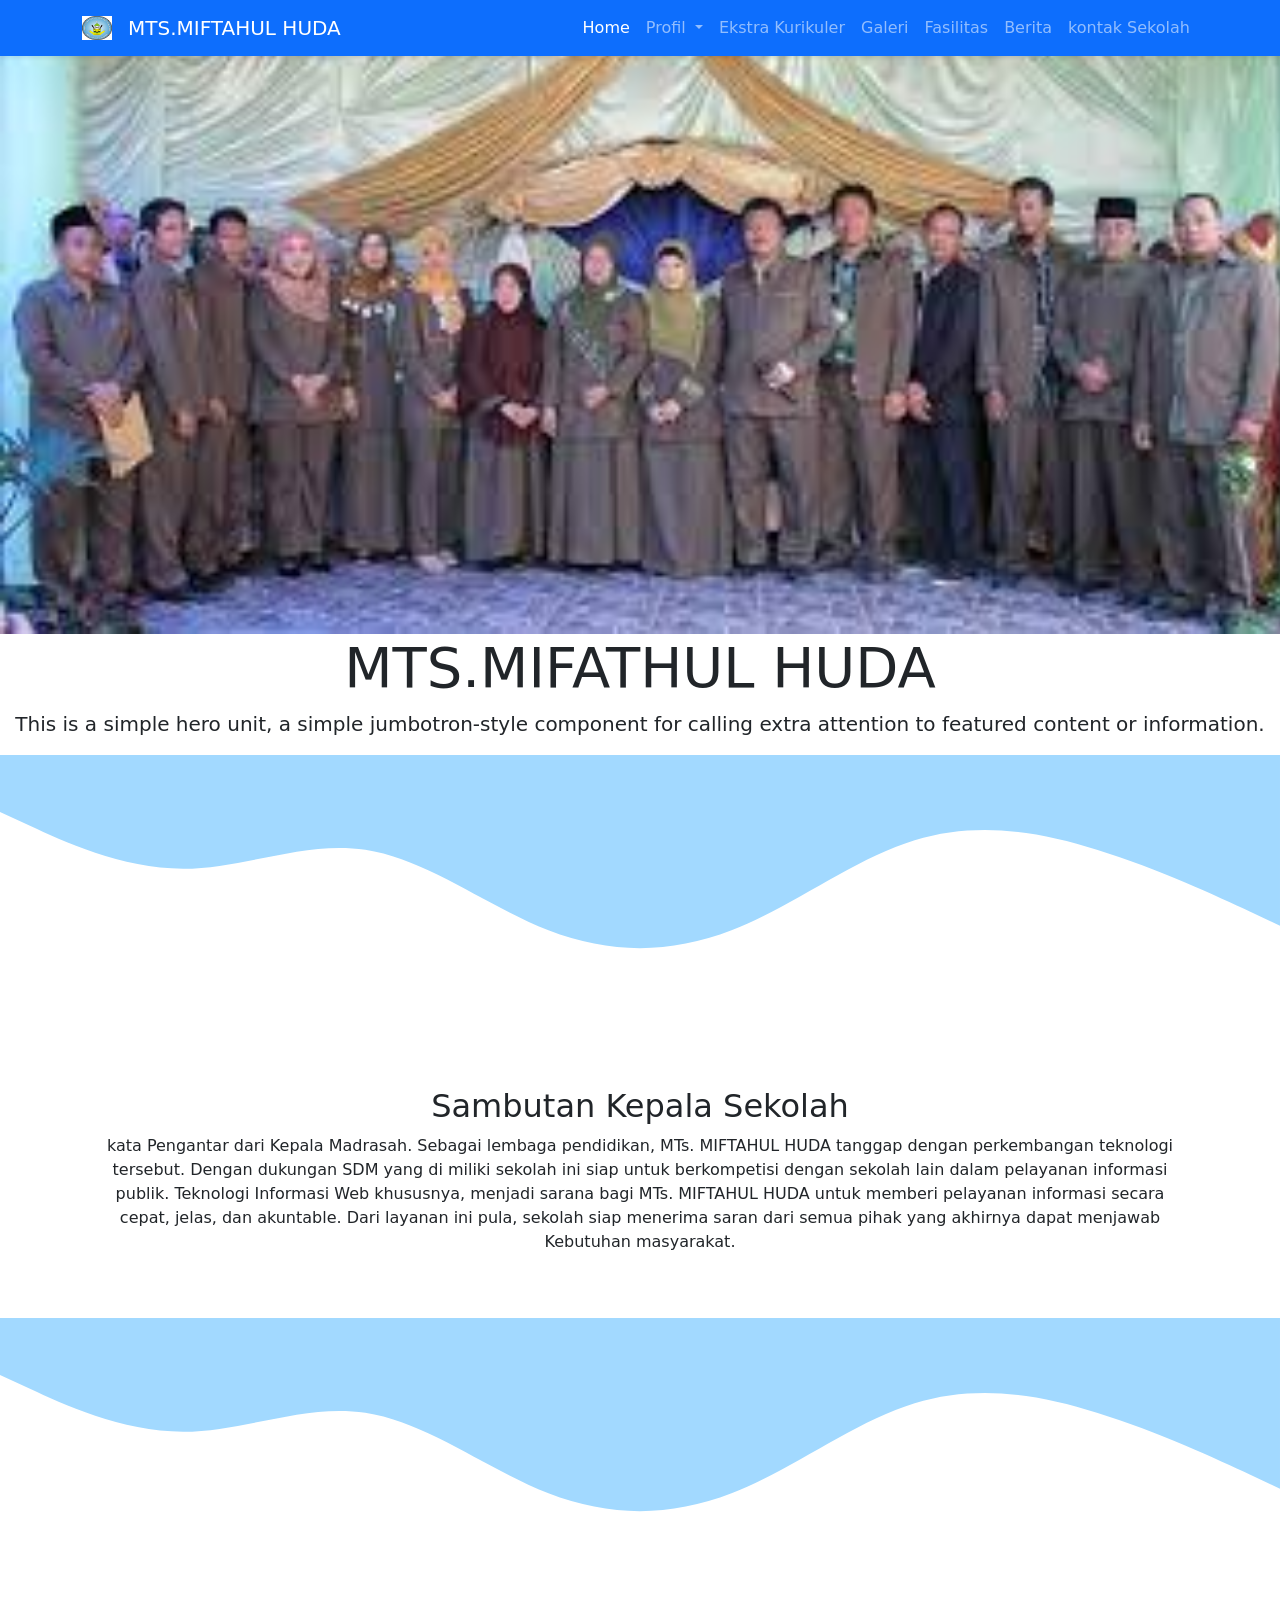
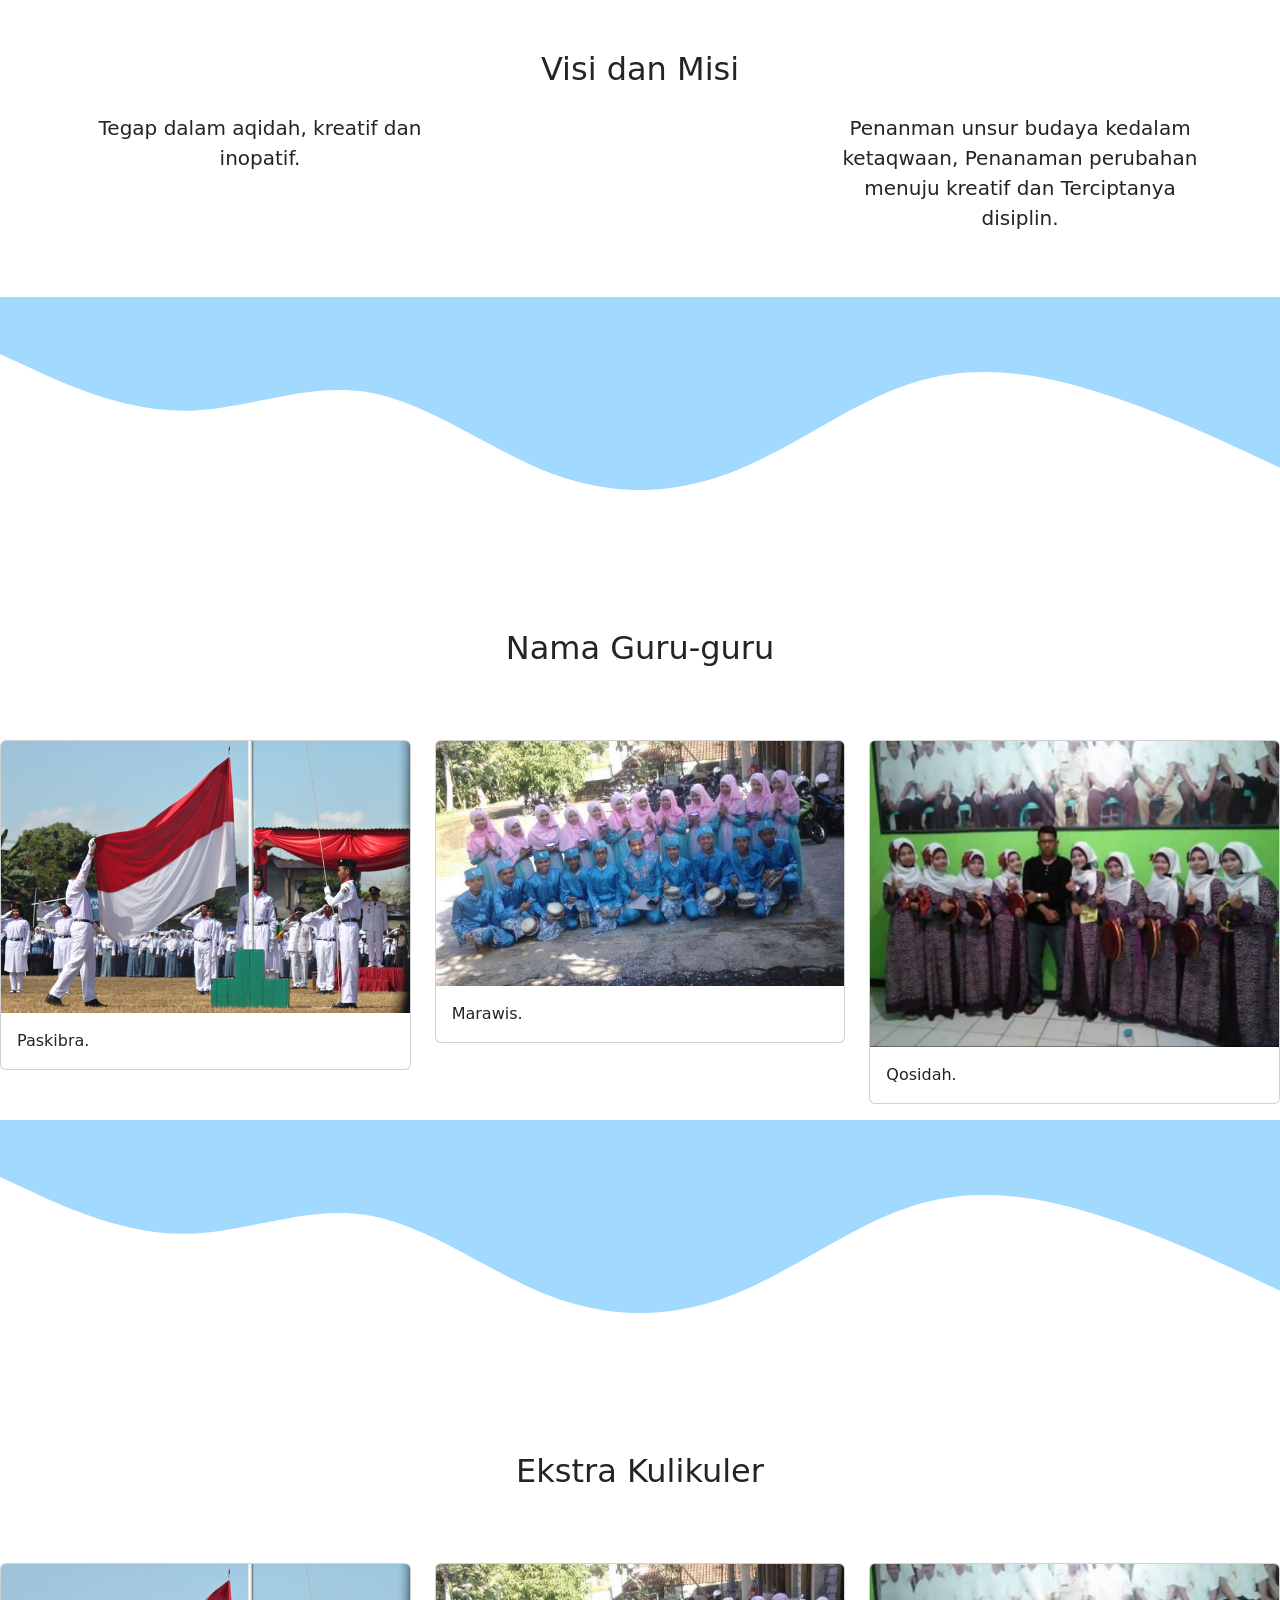
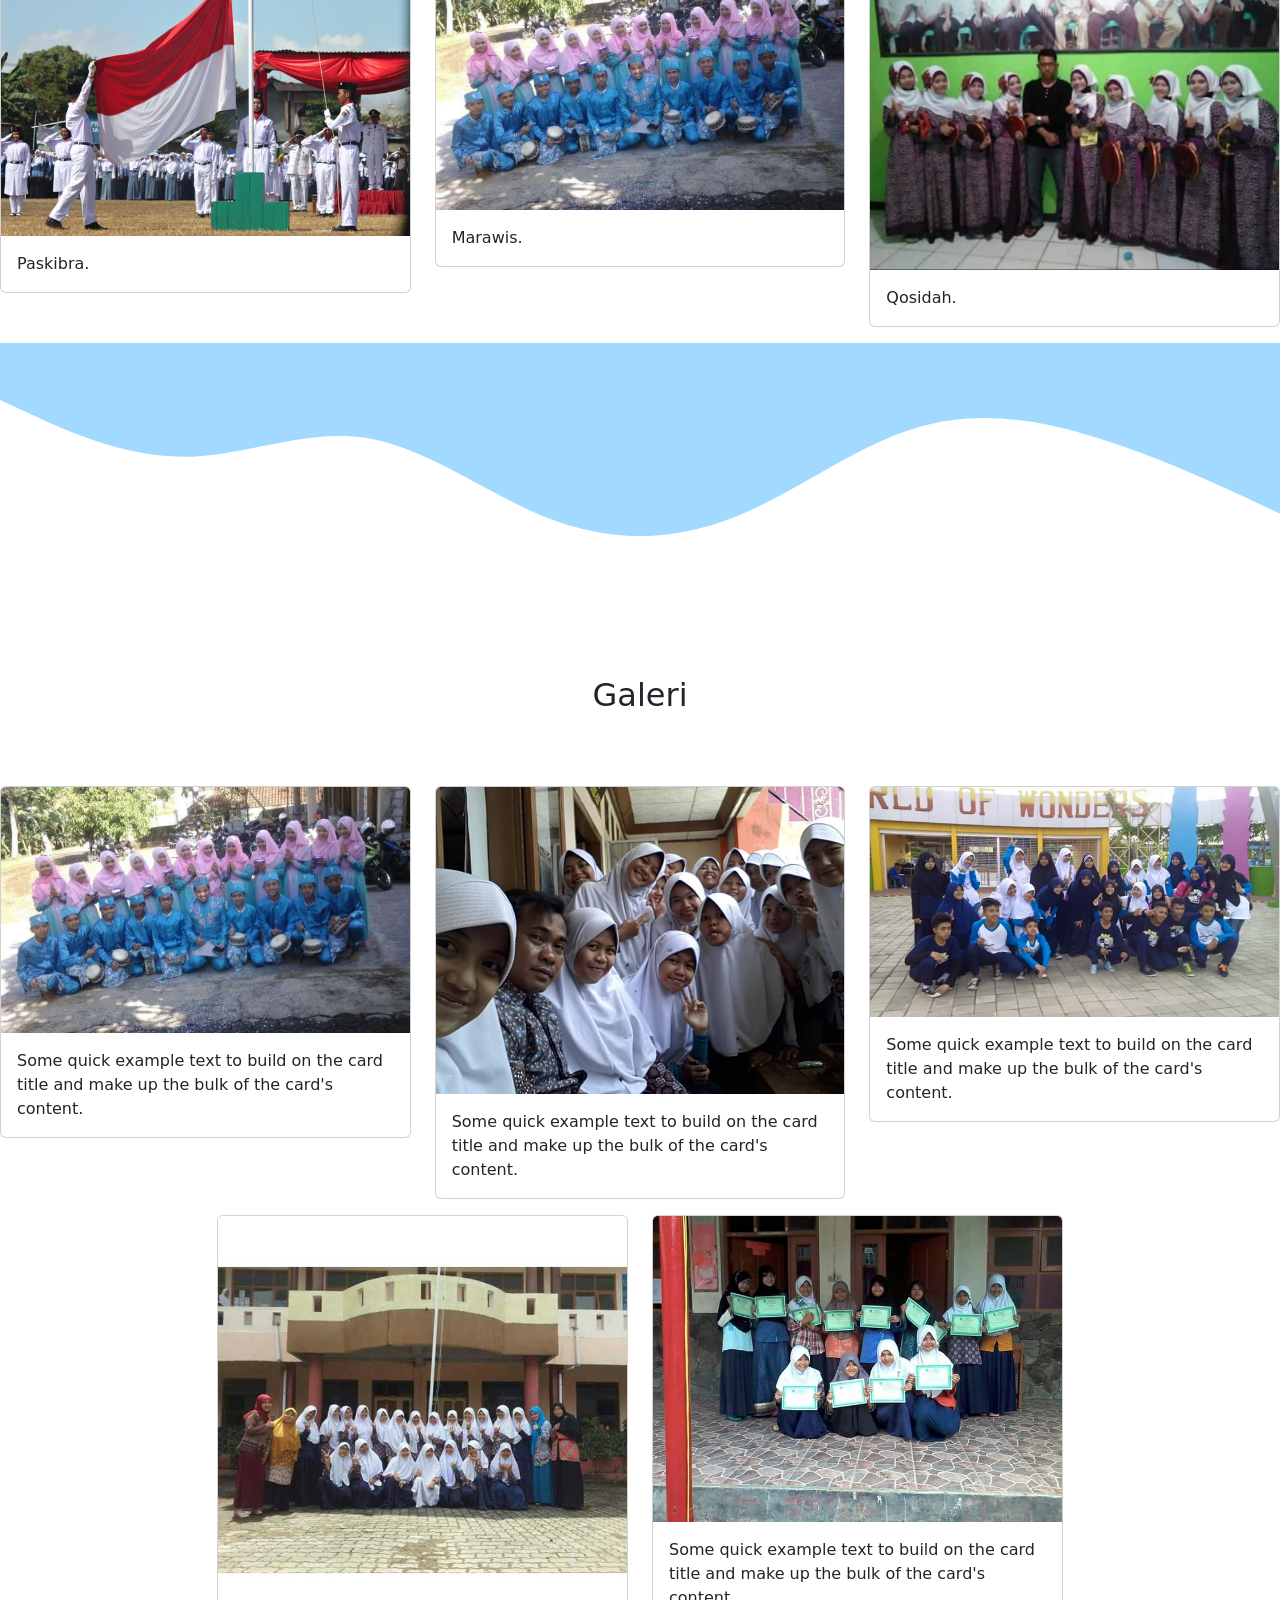
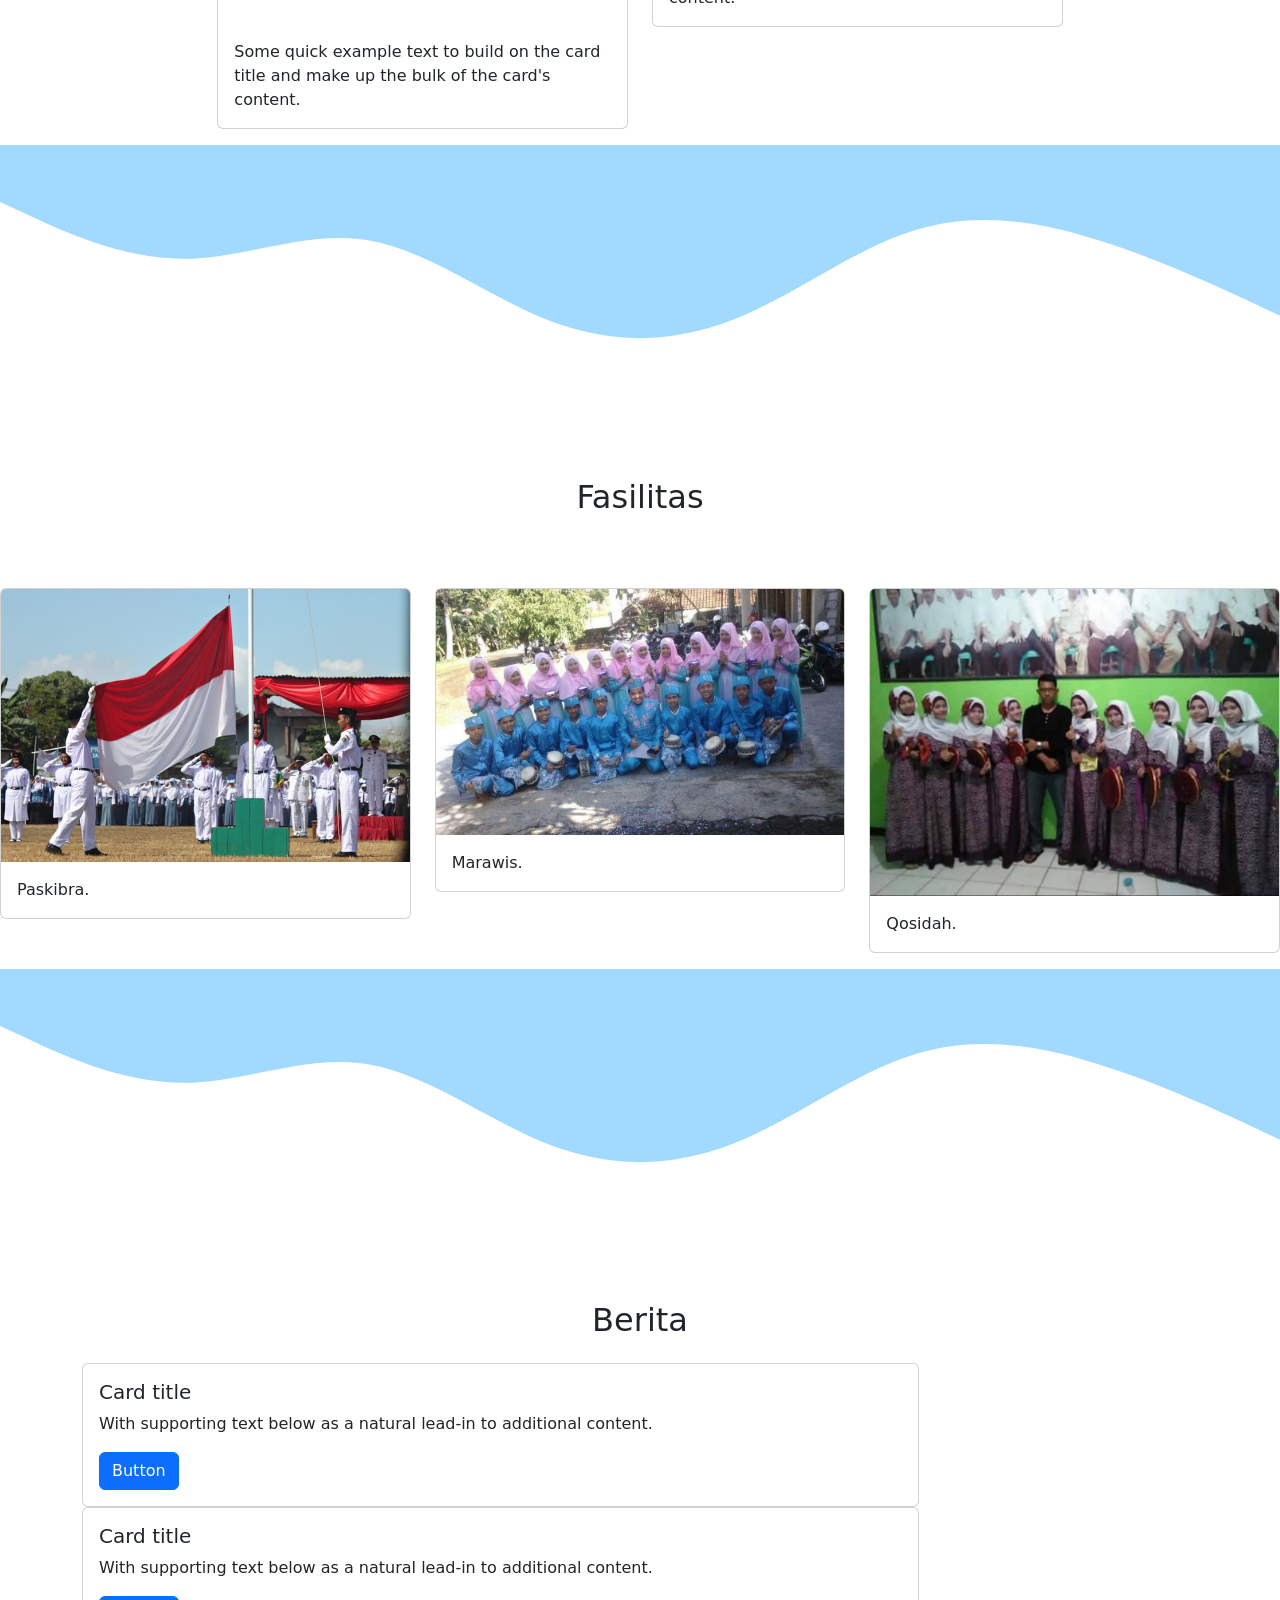
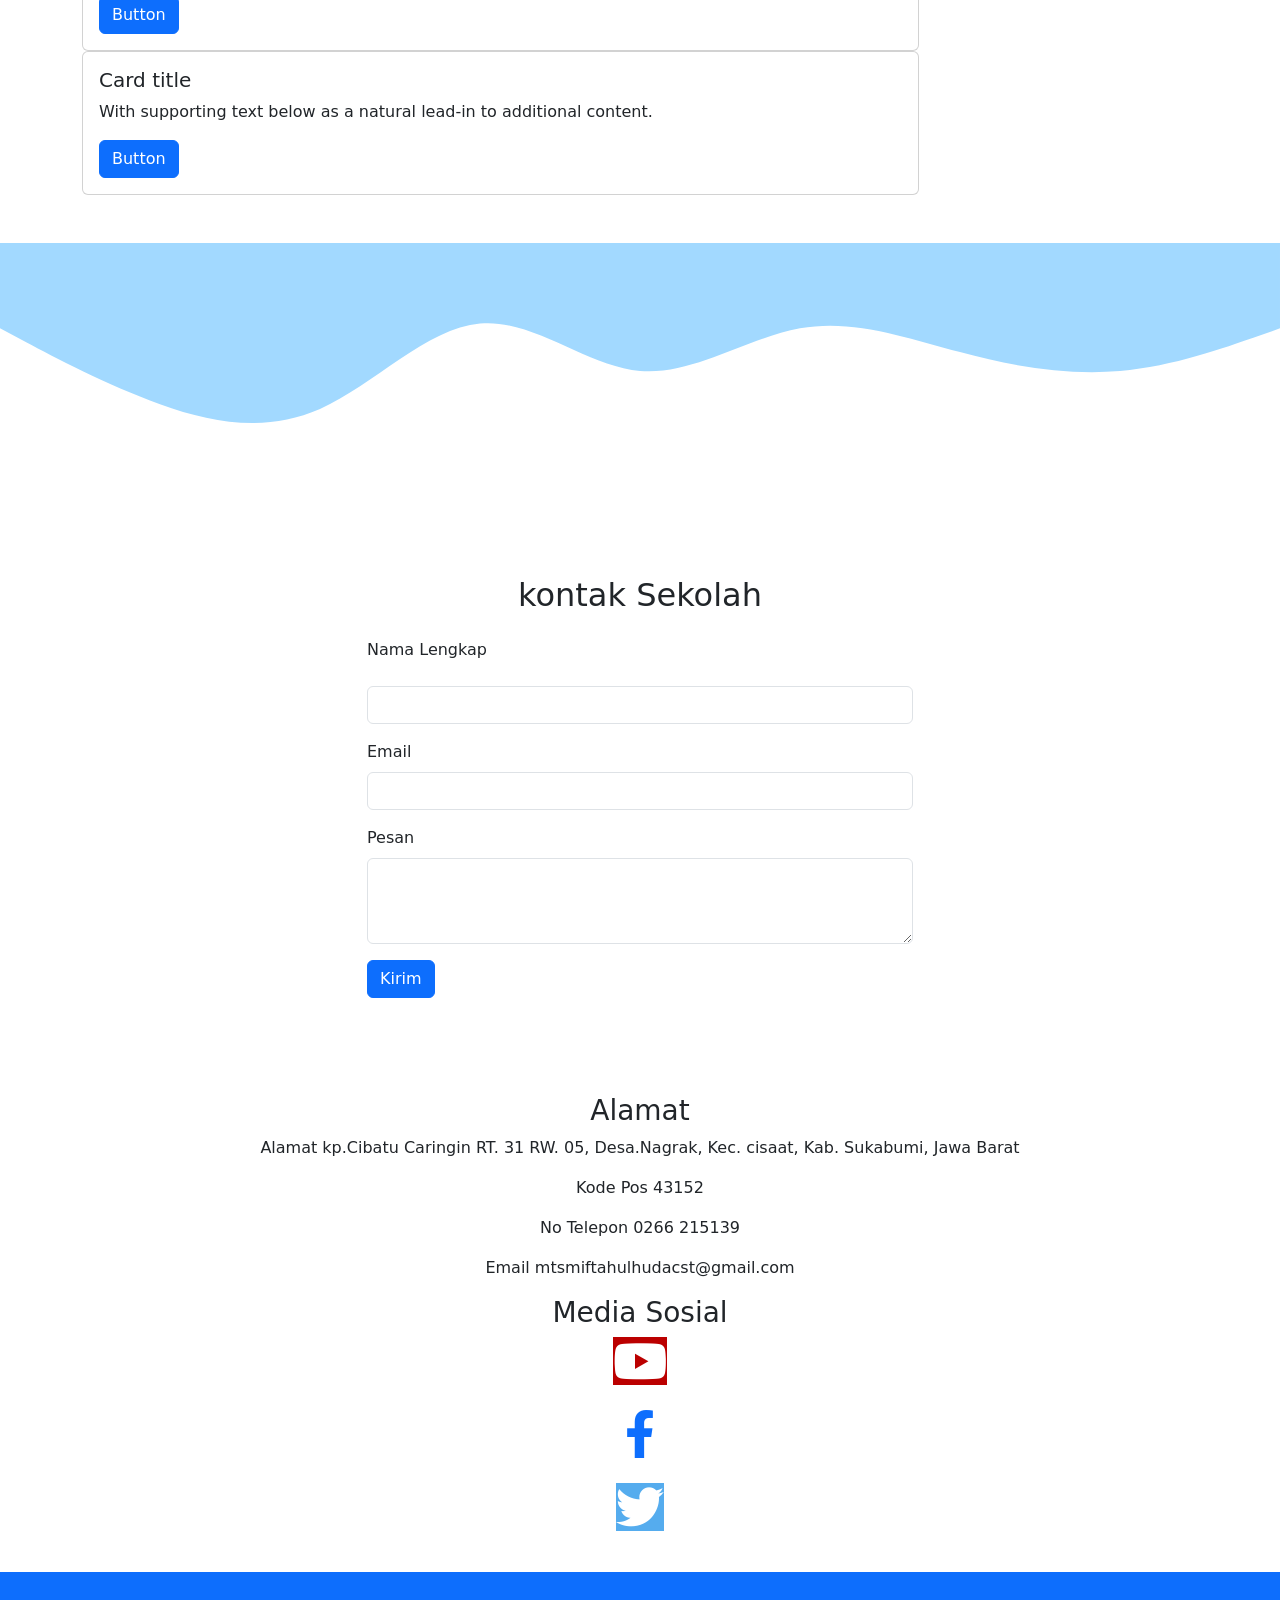
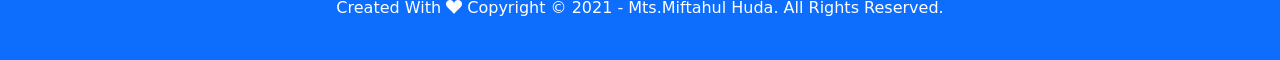
<file: Assets/index.html>
<!doctype html>
<html lang="en">
  <head>
    <!-- Required meta tags -->
    <meta charset="utf-8">
    <meta name="viewport" content="width=device-width, initial-scale=1, shrink-to-fit=no">
    
    <!-- Some -->
    <link rel="stylesheet" href="https://cdnjs.cloudflare.com/ajax/libs/font-awesome/5.15.3/css/all.min.css" integrity="sha512-iBBXm8fW90+nuLcSKlbmrPcLa0OT92xO1BIsZ+ywDWZCvqsWgccV3gFoRBv0z+8dLJgyAHIhR35VZc2oM/gI1w==" crossorigin="anonymous" referrerpolicy="no-referrer" />
    <!-- Akhir Some -->

    <!-- Bootstrap CSS -->
    <link href="https://cdn.jsdelivr.net/npm/bootstrap@5.1.3/dist/css/bootstrap.min.css" rel="stylesheet" integrity="sha384-1BmE4kWBq78iYhFldvKuhfTAU6auU8tT94WrHftjDbrCEXSU1oBoqyl2QvZ6jIW3" crossorigin="anonymous">

    <!-- Bootstrap icons -->
    <link rel="stylesheet" href="https://cdn.jsdelivr.net/npm/bootstrap-icons@1.6.1/font/bootstrap-icons.css">
    <!-- My CSS-->
    <link rel="stylesheet" href="style.css" />
    <title>Website Mts.Miftahul Huda</title>
  </head>
  <body id="Home">
    <!-- Navbar -->
    <nav class="navbar navbar-expand-lg navbar-dark bg-primary shadow-sm fixed-top">
      <div class="container">
        <a class="navbar-brand" href="#">
          <img src="logomts.jpg" alt="" width="30" height="24" class="d-inline-block align-text-top">
        </a>
        <a class="navbar-brand" href="#">MTS.MIFTAHUL HUDA</a>
        <button class="navbar-toggler" type="button" data-bs-toggle="collapse" data-bs-target="#navbarNav" aria-controls="navbarNav" aria-expanded="false" aria-label="Toggle navigation">
          <span class="navbar-toggler-icon"></span>
        </button>
        <div class="collapse navbar-collapse" id="navbarNav">
          <ul class="navbar-nav  ms-auto">
            <li class="nav-item">
              <a class="nav-link active" aria-current="page" href="index.html">Home</a>
            </li>
          </li>
          <li class="nav-item dropdown">
            <a class="nav-link dropdown-toggle" href="#" id="navbarDropdown" role="button" data-bs-toggle="dropdown" aria-expanded="false">
              Profil
            </a>
            <ul class="dropdown-menu" aria-labelledby="navbarDropdown">
              <li><a class="dropdown-item" href="Sambutan Kepala Sekolah.html">Sambutan Kepala Sekolah</a></li>
              <li><a class="dropdown-item" href="Visi dan Misi.html">Visi dan Misi</a></li>
              <li><a class="dropdown-item" href="Nama Guru-guru.html">Nama Guru-guru</a></li>
            </ul>
          </li>
            <li class="nav-item">
              <a class="nav-link" href="Ekstra Kurikuler.html">Ekstra Kurikuler</a>
            </li>
            <li class="nav-item">
              <a class="nav-link" href="Galeri.html">Galeri</a>
            </li>
            <li class="nav-item">
              <a class="nav-link" href="Fasilitas.html">Fasilitas</a>
            </li>
            <li class="nav-item">
              <a class="nav-link" href="Berita.html">Berita</a>
            </li>
            <li class="nav-item">
              <a class="nav-link" href="#Kontak Sekolah">kontak Sekolah</a>
            </li>
          </ul>
        </div>
      </div>
    </nav>
    <!-- Akhir Navbar -->
  
    <!-- jumbotron -->
    <section class="jumbotron text-center">
      <img src="foto latar.jpg" alt="MTS. MIFTAHUL HUDA" width="1350" />
      <h1 class="display-4">MTS.MIFATHUL HUDA</h1>
      <p class="lead">This is a simple hero unit, a simple jumbotron-style component for calling extra attention to featured content or information.</p>
      <svg xmlns="http://www.w3.org/2000/svg" viewBox="0 0 1440 320"><path fill="#a2d9ff" fill-opacity="1" d="M0,64L34.3,80C68.6,96,137,128,206,128C274.3,128,343,96,411,106.7C480,117,549,171,617,197.3C685.7,224,754,224,823,197.3C891.4,171,960,117,1029,96C1097.1,75,1166,85,1234,106.7C1302.9,128,1371,160,1406,176L1440,192L1440,0L1405.7,0C1371.4,0,1303,0,1234,0C1165.7,0,1097,0,1029,0C960,0,891,0,823,0C754.3,0,686,0,617,0C548.6,0,480,0,411,0C342.9,0,274,0,206,0C137.1,0,69,0,34,0L0,0Z"></path></svg>
    </section>
    <!-- Akhir jumbotron-->

    <!--Sambutan Kepala Sekolah-->
    <section id="Sambutan Kepala Sekolah">
      <div class="container pt-5 pb-5">
      <div class="container text-center mb-3">
        <h2>Sambutan Kepala Sekolah</h2>
        <p>kata Pengantar dari Kepala Madrasah. Sebagai lembaga pendidikan, MTs. MIFTAHUL HUDA  tanggap dengan perkembangan teknologi tersebut. Dengan dukungan SDM yang di miliki sekolah ini siap untuk berkompetisi dengan sekolah lain dalam pelayanan informasi publik. Teknologi Informasi Web khususnya, menjadi sarana bagi MTs. MIFTAHUL HUDA untuk memberi pelayanan informasi secara cepat, jelas, dan akuntable. Dari layanan ini pula, sekolah siap menerima saran dari semua pihak yang akhirnya dapat menjawab Kebutuhan masyarakat.</p>
      </div>
    </section>
      </div>
  </div>
</div>
</div>
<svg xmlns="http://www.w3.org/2000/svg" viewBox="0 0 1440 320"><path fill="#a2d9ff" fill-opacity="1" d="M0,64L34.3,80C68.6,96,137,128,206,128C274.3,128,343,96,411,106.7C480,117,549,171,617,197.3C685.7,224,754,224,823,197.3C891.4,171,960,117,1029,96C1097.1,75,1166,85,1234,106.7C1302.9,128,1371,160,1406,176L1440,192L1440,0L1405.7,0C1371.4,0,1303,0,1234,0C1165.7,0,1097,0,1029,0C960,0,891,0,823,0C754.3,0,686,0,617,0C548.6,0,480,0,411,0C342.9,0,274,0,206,0C137.1,0,69,0,34,0L0,0Z"></path></svg>
    </section>

    <!-- Akhir Sambutan Kepala Sekolah-->

     <!-- visi dan Misi-->
     <section id="Visi dan Misi">
      <div class="container pt-5 pb-5">
        <div class="row text-center mb-3">
          <div class="col">
            <h2> Visi dan Misi</h2>
          </div>
        </div>
        <div class="row justify-content-between fs-5 text-center">
          <div class="col-4">
            <p>Tegap dalam aqidah, kreatif dan inopatif.</p>
          </div>
          <div class="col-4">
            <p>Penanman unsur  budaya kedalam ketaqwaan, Penanaman perubahan menuju kreatif dan Terciptanya disiplin.</p>
          </div>
        </div>
      </div>
      <svg xmlns="http://www.w3.org/2000/svg" viewBox="0 0 1440 320"><path fill="#a2d9ff" fill-opacity="1" d="M0,64L34.3,80C68.6,96,137,128,206,128C274.3,128,343,96,411,106.7C480,117,549,171,617,197.3C685.7,224,754,224,823,197.3C891.4,171,960,117,1029,96C1097.1,75,1166,85,1234,106.7C1302.9,128,1371,160,1406,176L1440,192L1440,0L1405.7,0C1371.4,0,1303,0,1234,0C1165.7,0,1097,0,1029,0C960,0,891,0,823,0C754.3,0,686,0,617,0C548.6,0,480,0,411,0C342.9,0,274,0,206,0C137.1,0,69,0,34,0L0,0Z"></path></svg>
    </section>
     <!-- Akhir Visi dan Misi-->

     <!--Nama Guru-guru-->
     <scation id="Nama Guru-guru">
      <div class="container pt-5 pb-5">
        <div class="row text-center mb-3">
          <h2>Nama Guru-guru</h2>
        </div>
      </div>
      <div class="row">
        <div class="col-md-4 mb-3">
         <div class="card">
           <img src="img/projects/2.jpg" class="card-img-top" alt="projects 2">
           <div class="card-body">
             <p class="card-text">Paskibra.</p>
           </div>
         </div>
        </div>
        <div class="col-md-4 mb-3">
         <div class="card">
           <img src="img/projects/1.jpg" class="card-img-top" alt="projects 1">
           <div class="card-body">
             <p class="card-text">Marawis.</p>
           </div>
         </div>
        </div>
        <div class="col-md-4 mb-3">
         <div class="card">
           <img src="img/projects/3.jpg" class="card-img-top" alt="projects 3">
           <div class="card-body">
             <p class="card-text">Qosidah.</p>
           </div>
         </div>
        </div>
      </div>
      <svg xmlns="http://www.w3.org/2000/svg" viewBox="0 0 1440 320"><path fill="#a2d9ff" fill-opacity="1" d="M0,64L34.3,80C68.6,96,137,128,206,128C274.3,128,343,96,411,106.7C480,117,549,171,617,197.3C685.7,224,754,224,823,197.3C891.4,171,960,117,1029,96C1097.1,75,1166,85,1234,106.7C1302.9,128,1371,160,1406,176L1440,192L1440,0L1405.7,0C1371.4,0,1303,0,1234,0C1165.7,0,1097,0,1029,0C960,0,891,0,823,0C754.3,0,686,0,617,0C548.6,0,480,0,411,0C342.9,0,274,0,206,0C137.1,0,69,0,34,0L0,0Z"></path></svg>
    </scation>
    <!-- Akhir Nama Guru-guru-->

     <!--Ekstra Kurikuler-->
     <scation id="Ekstra Kurikuler">
       <div class="container pt-5 pb-5">
         <div class="row text-center mb-3">
           <h2>Ekstra Kulikuler</h2>
         </div>
       </div>
       <div class="row">
         <div class="col-md-4 mb-3">
          <div class="card">
            <img src="img/projects/2.jpg" class="card-img-top" alt="projects 2">
            <div class="card-body">
              <p class="card-text">Paskibra.</p>
            </div>
          </div>
         </div>
         <div class="col-md-4 mb-3">
          <div class="card">
            <img src="img/projects/1.jpg" class="card-img-top" alt="projects 1">
            <div class="card-body">
              <p class="card-text">Marawis.</p>
            </div>
          </div>
         </div>
         <div class="col-md-4 mb-3">
          <div class="card">
            <img src="img/projects/3.jpg" class="card-img-top" alt="projects 3">
            <div class="card-body">
              <p class="card-text">Qosidah.</p>
            </div>
          </div>
         </div>
       </div>
       <svg xmlns="http://www.w3.org/2000/svg" viewBox="0 0 1440 320"><path fill="#a2d9ff" fill-opacity="1" d="M0,64L34.3,80C68.6,96,137,128,206,128C274.3,128,343,96,411,106.7C480,117,549,171,617,197.3C685.7,224,754,224,823,197.3C891.4,171,960,117,1029,96C1097.1,75,1166,85,1234,106.7C1302.9,128,1371,160,1406,176L1440,192L1440,0L1405.7,0C1371.4,0,1303,0,1234,0C1165.7,0,1097,0,1029,0C960,0,891,0,823,0C754.3,0,686,0,617,0C548.6,0,480,0,411,0C342.9,0,274,0,206,0C137.1,0,69,0,34,0L0,0Z"></path></svg>
     </scation>
     <!-- Akhir Ekstra Kulikuler-->

     <!-- Galeri -->
     <scation id="Galeri">
      <div class="container pt-5 pb-5">
        <div class="row text-center mb-3">
          <h2>Galeri</h2>
        </div>
      </div>
      <div class="row justify-content-center">
        <div class="col-md-4 mb-3">
         <div class="card">
           <img src="img/projects/4.jpg" class="card-img-top" alt="projects 4">
           <div class="card-body">
             <p class="card-text">Some quick example text to build on the card title and make up the bulk of the card's content.</p>
           </div>
         </div>
        </div>
        <div class="col-md-4 mb-3">
          <div class="card">
            <img src="img/projects/5.jpg" class="card-img-top" alt="projects 5">
            <div class="card-body">
              <p class="card-text">Some quick example text to build on the card title and make up the bulk of the card's content.</p>
            </div>
          </div>
         </div>
         <div class="col-md-4 mb-3">
          <div class="card">
            <img src="img/projects/6.jpg" class="card-img-top" alt="projects 6">
            <div class="card-body">
              <p class="card-text">Some quick example text to build on the card title and make up the bulk of the card's content.</p>
            </div>
          </div>
         </div>
         <div class="col-md-4 mb-3">
          <div class="card">
            <img src="img/projects/7.jpg" class="card-img-top" alt="projects 7">
            <div class="card-body">
              <p class="card-text">Some quick example text to build on the card title and make up the bulk of the card's content.</p>
            </div>
          </div>
         </div>
         <div class="col-md-4 mb-3">
          <div class="card">
            <img src="img/projects/8.jpg" class="card-img-top" alt="projects 8">
            <div class="card-body">
              <p class="card-text">Some quick example text to build on the card title and make up the bulk of the card's content.</p>
            </div>
          </div>
         </div>
         <svg xmlns="http://www.w3.org/2000/svg" viewBox="0 0 1440 320"><path fill="#a2d9ff" fill-opacity="1" d="M0,64L34.3,80C68.6,96,137,128,206,128C274.3,128,343,96,411,106.7C480,117,549,171,617,197.3C685.7,224,754,224,823,197.3C891.4,171,960,117,1029,96C1097.1,75,1166,85,1234,106.7C1302.9,128,1371,160,1406,176L1440,192L1440,0L1405.7,0C1371.4,0,1303,0,1234,0C1165.7,0,1097,0,1029,0C960,0,891,0,823,0C754.3,0,686,0,617,0C548.6,0,480,0,411,0C342.9,0,274,0,206,0C137.1,0,69,0,34,0L0,0Z"></path></svg>
      </script>
     <!-- Akhir Galeri -->

     <!--Fasilitas-->
     <scation id="Fasilitas">
      <div class="container pt-5 pb-5">
        <div class="row text-center mb-3">
          <h2>Fasilitas</h2>
        </div>
      </div>
      <div class="row">
        <div class="col-md-4 mb-3">
         <div class="card">
           <img src="img/projects/2.jpg" class="card-img-top" alt="projects 2">
           <div class="card-body">
             <p class="card-text">Paskibra.</p>
           </div>
         </div>
        </div>
        <div class="col-md-4 mb-3">
         <div class="card">
           <img src="img/projects/1.jpg" class="card-img-top" alt="projects 1">
           <div class="card-body">
             <p class="card-text">Marawis.</p>
           </div>
         </div>
        </div>
        <div class="col-md-4 mb-3">
         <div class="card">
           <img src="img/projects/3.jpg" class="card-img-top" alt="projects 3">
           <div class="card-body">
             <p class="card-text">Qosidah.</p>
           </div>
         </div>
        </div>
      </div>
      <svg xmlns="http://www.w3.org/2000/svg" viewBox="0 0 1440 320"><path fill="#a2d9ff" fill-opacity="1" d="M0,64L34.3,80C68.6,96,137,128,206,128C274.3,128,343,96,411,106.7C480,117,549,171,617,197.3C685.7,224,754,224,823,197.3C891.4,171,960,117,1029,96C1097.1,75,1166,85,1234,106.7C1302.9,128,1371,160,1406,176L1440,192L1440,0L1405.7,0C1371.4,0,1303,0,1234,0C1165.7,0,1097,0,1029,0C960,0,891,0,823,0C754.3,0,686,0,617,0C548.6,0,480,0,411,0C342.9,0,274,0,206,0C137.1,0,69,0,34,0L0,0Z"></path></svg>
    </scation>
    <!-- Akhir Fasilitas-->

     <!-- Berita -->
     <section id="Berita">
      <div class="container pt-5 pb-5">
        <div class="row text-center mb-3">
          <div class="col">
            <h2> Berita</h2>
          </div>
        </div>
        <div class="card w-75">
          <div class="card-body">
            <h5 class="card-title">Card title</h5>
            <p class="card-text">With supporting text below as a natural lead-in to additional content.</p>
            <a href="Button" class="btn btn-primary">Button</a>
          </div>
        </div>
        <div class="card w-75">
          <div class="card-body">
            <h5 class="card-title">Card title</h5>
            <p class="card-text">With supporting text below as a natural lead-in to additional content.</p>
            <a href="#" class="btn btn-primary">Button</a>
          </div>
        </div>
        <div class="card w-75">
          <div class="card-body">
            <h5 class="card-title">Card title</h5>
            <p class="card-text">With supporting text below as a natural lead-in to additional content.</p>
            <a href="#" class="btn btn-primary">Button</a>
          </div>
        </div>
      </div>
      <svg xmlns="http://www.w3.org/2000/svg" viewBox="0 0 1440 320"><path fill="#a2d9ff" fill-opacity="1" d="M0,96L30,112C60,128,120,160,180,181.3C240,203,300,213,360,186.7C420,160,480,96,540,90.7C600,85,660,139,720,144C780,149,840,107,900,96C960,85,1020,107,1080,122.7C1140,139,1200,149,1260,144C1320,139,1380,117,1410,106.7L1440,96L1440,0L1410,0C1380,0,1320,0,1260,0C1200,0,1140,0,1080,0C1020,0,960,0,900,0C840,0,780,0,720,0C660,0,600,0,540,0C480,0,420,0,360,0C300,0,240,0,180,0C120,0,60,0,30,0L0,0Z"></path></svg>
    </section>
     <!-- Akhir Berita-->

     <!-- Kontak -->
     <section id="Kontak Sekolah">
       <div class="container pt-5 pb-5">
         <div class="row text-center mb-3">
           <div class="col">
             <h2>kontak Sekolah</h2>
           </div>
         </div>
         <div class="row justify-content-center">
           <div class="col-md-6">
             <from>
               <div class="mb-3">
                 <label for="name" class="form-label">Nama Lengkap<address></address></label>
                 <input type="text" class="form-control" id="name" aria-describedby="name" />
               </div>
               <div class="mb-3">
                <label for="Email" class="form-label">Email</label>
                <input type="email" class="form-control" id="Email" aria-describedby="Email" />
              </div>
              <div class="mb-3">
                <label for="Pesan" class="form-label">Pesan</label>
                <textarea class="form-control" id="Pesan" rows="3"></textarea>
              </div>
              <button type="sumbit" class="btn btn-primary">Kirim</button>
             </from>
         </div>
       </div>
     </section>
     <!-- Akhir kontak  -->

     <!-- Some-->
     <div class="alamat">
      <div class="contact-section pt-5">
        <div class="row text-center mb-3">
          <div class="col">
          <h3>Alamat</h3>
          <p>Alamat kp.Cibatu Caringin RT. 31 RW. 05, Desa.Nagrak, Kec. cisaat, Kab. Sukabumi, Jawa Barat</p>
          <p>Kode Pos 43152</p>
          <p>No Telepon 0266 215139</p>  
          <p>Email mtsmiftahulhudacst@gmail.com</p>
      </div>
     <section id="#sosmed"></section>
     <div class="contact"></div>
                <h3>Media Sosial</h3>
                <br>
                    <a href="#">
                        <i class="fa-3x fab fa-youtube"></i></a> &ensp; 
                    <a href="#">
                        <i class="fa-3x fab fa-facebook-f"></i></a>&ensp;
                    <a href="#">
                        <i class="fa-3x fab fa-twitter"></i></a>&ensp;
            </div>
        </div>
     </section>
     <!-- Akhir Some-->
     <!--Footer -->
     <footer class="bg-primary text-white text-center p-4">
       <p>Created With <i class="bi bi-suit-heart-fill"></i> Copyright &copy; 2021 - Mts.Miftahul Huda. All Rights Reserved.</p>
     </footer>
     <!-- Akhir Footer-->

    <!-- Optional JavaScript; choose one of the two! -->

    <!-- Option 1: Bootstrap Bundle with Popper -->
    <script src="https://cdn.jsdelivr.net/npm/bootstrap@5.1.3/dist/js/bootstrap.bundle.min.js" integrity="sha384-ka7Sk0Gln4gmtz2MlQnikT1wXgYsOg+OMhuP+IlRH9sENBO0LRn5q+8nbTov4+1p" crossorigin="anonymous"></script>

    <!-- Option 2: Separate Popper and Bootstrap JS -->
    <!--
    <script src="https://cdn.jsdelivr.net/npm/@popperjs/core@2.10.2/dist/umd/popper.min.js" integrity="sha384-7+zCNj/IqJ95wo16oMtfsKbZ9ccEh31eOz1HGyDuCQ6wgnyJNSYdrPa03rtR1zdB" crossorigin="anonymous"></script>
    <script src="https://cdn.jsdelivr.net/npm/bootstrap@5.1.3/dist/js/bootstrap.min.js" integrity="sha384-QJHtvGhmr9XOIpI6YVutG+2QOK9T+ZnN4kzFN1RtK3zEFEIsxhlmWl5/YESvpZ13" crossorigin="anonymous"></script>
    -->
  </body>
</html>
</file>
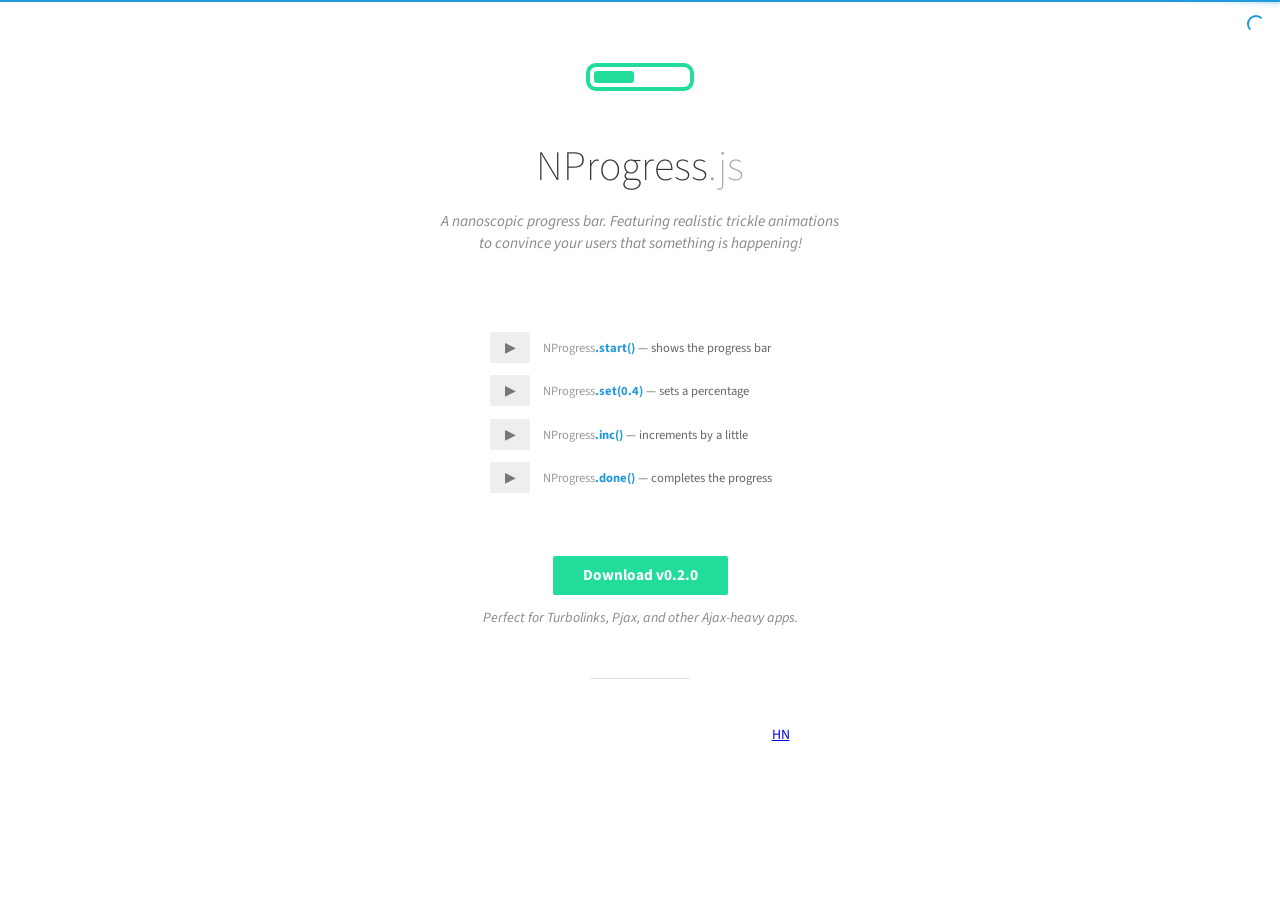
<file: Crud/assets/nprogress/index.html>
<!DOCTYPE html>
<html lang='en'>
<head>
  <meta charset='utf-8'>
  <title>NProgress: slim progress bars in JavaScript</title>
  <link href='support/style.css' rel='stylesheet' />
  <link href='nprogress.css' rel='stylesheet' />

  <meta name="viewport" content="width=device-width">
  <link href='http://fonts.googleapis.com/css?family=Source+Sans+Pro:200,400,700,400italic' rel='stylesheet' type='text/css'>
  
  <script src="https://code.jquery.com/jquery-1.11.2.min.js"></script>
  <script src='nprogress.js'></script>

  <script>if(location.hostname.match(/ricostacruz\.com$/)){var _gaq=_gaq||[];_gaq.push(["_setAccount","UA-20473929-1"]),_gaq.push(["_trackPageview"]),function(){var a=document.createElement("script");a.type="text/javascript",a.async=!0,a.src=("https:"==document.location.protocol?"https://ssl":"http://www")+".google-analytics.com/ga.js";var b=document.getElementsByTagName("script")[0];b.parentNode.insertBefore(a,b)}()}</script>
</head>

<body style='display: none'>
  <header class='page-header'>
    <span class='nprogress-logo fade out'></span>
    <h1>NProgress<i>.js</i></h1>
    <p class='fade out brief big'>A nanoscopic progress bar. Featuring realistic
    trickle animations to convince your users that something is happening!</p>
  </header>

  <div class='contents fade out'>
    <div class='controls'>
      <p>
        <button class='button play' id='b-0'></button>
        <i>NProgress</i><b>.start()</b>
        &mdash;
        shows the progress bar
      </p>
      <p>
        <button class='button play' id='b-40'></button>
        <i>NProgress</i><b>.set(0.4)</b>
        &mdash;
        sets a percentage
      </p>
      <p>
        <button class='button play' id='b-inc'></button>
        <i>NProgress</i><b>.inc()</b>
        &mdash;
        increments by a little
      </p>
      <p>
        <button class='button play' id='b-100'></button>
        <i>NProgress</i><b>.done()</b>
        &mdash;
        completes the progress
      </p>
    </div>
    <div class='actions'>
      <a href='https://github.com/rstacruz/nprogress' class='button primary big'>
        Download
        v<span class='version'></span>
      </a>
      <p class='brief'>Perfect for Turbolinks, Pjax, and other Ajax-heavy apps.</p>
    </div>
    <div class='hr-rule'></div>
    <div class='share-buttons'>
      <iframe src="http://ghbtns.com/github-btn.html?user=rstacruz&repo=nprogress&type=watch&count=true"
          allowtransparency="true" frameborder="0" scrolling="0" width="100" height="20"></iframe>
      <iframe src="http://ghbtns.com/github-btn.html?user=rstacruz&type=follow&count=true"
          allowtransparency="true" frameborder="0" scrolling="0" width="175" height="20"></iframe>
      <a href="https://news.ycombinator.com/submit" class="hn-button" data-title="NProgress" data-url="http://ricostacruz.com/nprogress/" data-count="horizontal" data-style="twitter">HN</a>
    </div>
  </div>

  <script>
    $('body').show();
    $('.version').text(NProgress.version);
    NProgress.start();
    setTimeout(function() { NProgress.done(); $('.fade').removeClass('out'); }, 1000);

    $("#b-0").click(function() { NProgress.start(); });
    $("#b-40").click(function() { NProgress.set(0.4); });
    $("#b-inc").click(function() { NProgress.inc(); });
    $("#b-100").click(function() { NProgress.done(); });
  </script>

  <script>var HN=[];HN.factory=function(e){return function(){HN.push([e].concat(Array.prototype.slice.call(arguments,0)))};},HN.on=HN.factory("on"),HN.once=HN.factory("once"),HN.off=HN.factory("off"),HN.emit=HN.factory("emit"),HN.load=function(){var e="hn-button.js";if(document.getElementById(e))return;var t=document.createElement("script");t.id=e,t.src="//hn-button.herokuapp.com/hn-button.js";var n=document.getElementsByTagName("script")[0];n.parentNode.insertBefore(t,n)},HN.load();</script>
</body>
</html>
</file>
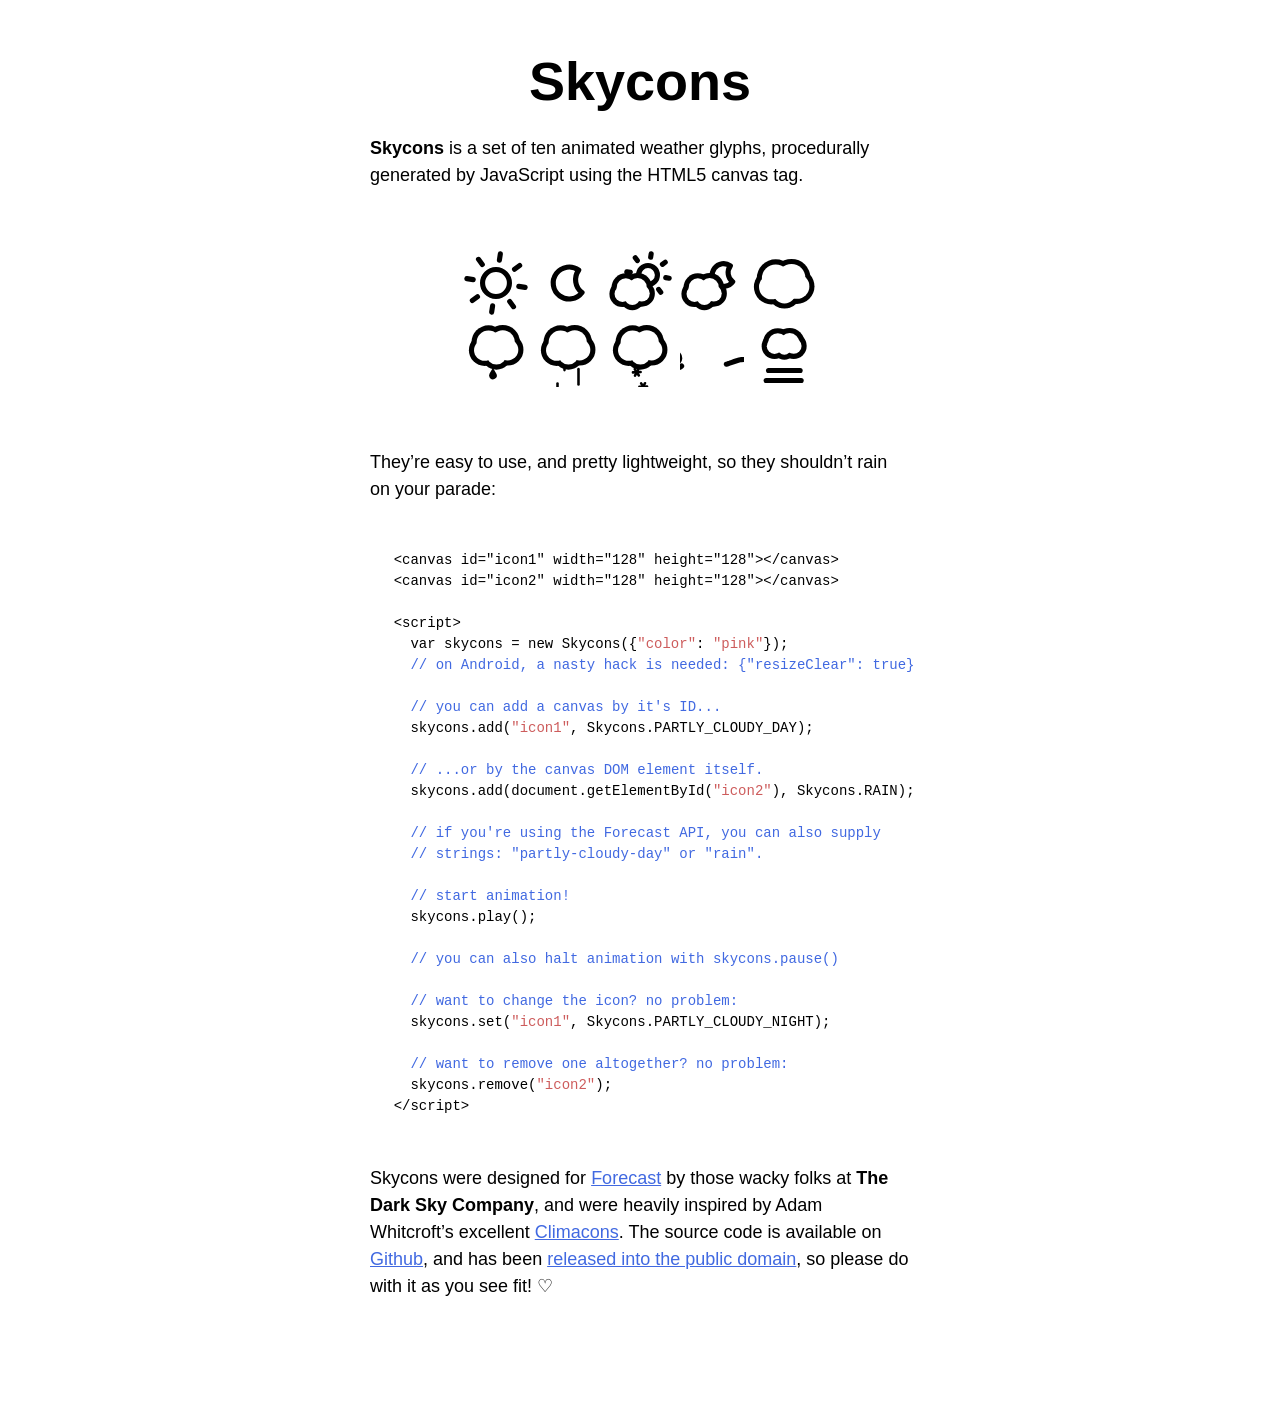
<file: Crud/assets/skycons/index.html>
<!DOCTYPE html>
<html>
  <head>
    <title>Skycons</title>
    <meta charset="us-ascii">

    <style type="text/css">
      body {
        font: 300 112.5%/1.5em "Helvetica", "Arial", sans-serif;
        margin: 3em 3em 6em;
        padding: 0;
      }

      article {
        margin: auto;
        width: 30em;
      }

      h1 {
        font-size: 3em;
        line-height: 1em;
        text-align: center;
        margin: 0.5em 0;
      }

      p {
        margin: 1.5em 0;
      }

      figure {
        margin: 3em auto;
        width: 368px;
        height: 152px;
      }

      canvas {
        display: block;
        float: left;
        margin-left: 8px;
        margin-top: 8px;
      }

      pre {
        font: 77.8%/1.5em "Lucida Sans Typewriter", "Lucida Console", "Monaco", "Bitstream Vera Sans Mono", monospace;
        margin: 3.375em 1.6875em;
      }

      a, pre span.comment {
        color: royalblue;
      }

      a:visited, pre span.constant {
        color: indianred;
      }
    </style>
  </head>

  <body>
    <article>
      <h1>Skycons</h1>

      <p><strong>Skycons</strong> is a set of ten animated weather glyphs,
      procedurally generated by JavaScript using the HTML5 canvas tag.</p>

      <figure class="icons">
        <canvas id="clear-day" width="64" height="64">
        </canvas>

        <canvas id="clear-night" width="64" height="64">
        </canvas>

        <canvas id="partly-cloudy-day" width="64" height="64">
        </canvas>

        <canvas id="partly-cloudy-night" width="64" height="64">
        </canvas>

        <canvas id="cloudy" width="64" height="64">
        </canvas>

        <canvas id="rain" width="64" height="64">
        </canvas>

        <canvas id="sleet" width="64" height="64">
        </canvas>

        <canvas id="snow" width="64" height="64">
        </canvas>

        <canvas id="wind" width="64" height="64">
        </canvas>

        <canvas id="fog" width="64" height="64">
        </canvas>
      </figure>

      <p>They&rsquo;re easy to use, and pretty lightweight, so they
      shouldn&rsquo;t rain on your parade:</p>

      <pre>&lt;canvas id="icon1" width="128" height="128"&gt;&lt;/canvas&gt;
&lt;canvas id="icon2" width="128" height="128"&gt;&lt;/canvas&gt;

&lt;script&gt;
  var skycons = new Skycons({<span class="constant">"color"</span>: <span class="constant">"pink"</span>});
  <span class="comment">// on Android, a nasty hack is needed: {"resizeClear": true}</span>

  <span class="comment">// you can add a canvas by it's ID...</span>
  skycons.add(<span class="constant">"icon1"</span>, Skycons.PARTLY_CLOUDY_DAY);

  <span class="comment">// ...or by the canvas DOM element itself.</span>
  skycons.add(document.getElementById(<span class="constant">"icon2"</span>), Skycons.RAIN);

  <span class="comment">// if you're using the Forecast API, you can also supply
  // strings: "partly-cloudy-day" or "rain".</span>

  <span class="comment">// start animation!</span>
  skycons.play();

  <span class="comment">// you can also halt animation with skycons.pause()</span>

  <span class="comment">// want to change the icon? no problem:</span>
  skycons.set(<span class="constant">"icon1"</span>, Skycons.PARTLY_CLOUDY_NIGHT);

  <span class="comment">// want to remove one altogether? no problem:</span>
  skycons.remove(<span class="constant">"icon2"</span>);
&lt;/script&gt;</pre>

      <p>Skycons were designed for <a href="http://forecast.io/">Forecast</a>
      by those wacky folks at <strong>The Dark Sky Company</strong>, and were
      heavily inspired by Adam Whitcroft&rsquo;s excellent
      <a href="http://adamwhitcroft.com/climacons/">Climacons</a>. The source
      code is available on
      <a href="http://github.com/darkskyapp/skycons">Github</a>, and has been
      <a href="http://creativecommons.org/publicdomain/zero/1.0/">released
      into the public domain</a>, so please do with it as you see fit!
      &#9825;</p>
    </article>

    <script src="skycons.js"></script>

    <script>
      var icons = new Skycons(),
          list  = [
            "clear-day", "clear-night", "partly-cloudy-day",
            "partly-cloudy-night", "cloudy", "rain", "sleet", "snow", "wind",
            "fog"
          ],
          i;

      for(i = list.length; i--; )
        icons.set(list[i], list[i]);

      icons.play();
    </script>
  </body>
</html>
</file>
<file: Assets/style.css>
.jumbotronbg {
 padding-top: 2rem;
 background-color: #e2edff;
}
#projects{
    background-color: #e2edff; 
}
.fa {
  padding: 20px;
  font-size: 30px;
  width: 50px;
  text-align: center;
  text-decoration: none;
  margin: 5px 2px;
}

.fa:hover {
    opacity: 0.7;
}

.fa-twitter {
  background: #55ACEE;
  color: white;
}

.fa-youtube {
  background: #bb0000;
  color: white;
}

.fa-facebook {
  background: #0450f3;
  color: white;
}
</file>
<file: Crud/assets/nprogress/support/style.css>
i, b {
  font-style: normal;
  font-weight: 400;
}

body, html {
  padding: 0;
  margin: 0;
}

body {
  background: white;
}

body, td, input, textarea {
  font-family: source sans pro, sans-serif;
  font-size: 14px;
  line-height: 1.5;
  color: #222;
}

button {
  cursor: pointer;
}

* {
  text-rendering: optimizeLegibility;
  -webkit-font-smoothing: antialiased;
}

.nprogress-logo {
  display: inline-block;

  width: 100px;
  height: 20px;
  border: solid 4px #2d9;
  border-radius: 10px;

  position: relative;
}
.nprogress-logo:after {
  content: '';
  display: block;

  position: absolute;
  top: 4px;
  left: 4px;
  bottom: 4px;
  width: 40%;

  background: #2d9;
  border-radius: 3px;
}

.fade {
  transition: all 300ms linear 700ms;
  -webkit-transform: translate3d(0,0,0);
  -moz-transform: translate3d(0,0,0);
  -ms-transform: translate3d(0,0,0);
  -o-transform: translate3d(0,0,0);
  transform: translate3d(0,0,0);
  opacity: 1;
}

.fade.out {
  opacity: 0;
}

button {
  margin: 0;
  padding: 0;
  border: 0;
  outline: 0;
}

.button {
  display: inline-block;
  text-decoration: none;

  background: #eee;
  color: #777;
  border-radius: 2px;

  padding: 8px 10px;
  font-weight: 700;
  text-align: left;
}

.button.play:before {
  content: '\25b6';
}

.button:hover {
  background: #2d9;
  color: #fff;
}

.button.primary {
  background: #2d9;
  color: #fff;
}
.button.primary:hover {
  background: #1c8;
}

.button:active {
  background: #2d9;
  box-shadow: inset 0 0 4px rgba(0, 0, 0, 0.6);
}

.controls {
  text-align: left;
  margin: 0 auto;
  max-width: 300px;
  color: #666;
}

.controls .button {
  width: 40px;
  margin-right: 10px;
  text-align: center;
}

.controls i {
  color: #999;
}

.controls b {
  color: #29d;
  font-weight: 700;
}

.controls {
  font-size: 0.9em;
}

.page-header {
  text-align: center;
  max-width: 400px;
  padding: 3em 20px;
  margin: 0 auto;
}

.page-header h1 {
  font-size: 2.0em;
  text-align: center;
  font-weight: 200;
  line-height: 1.3;
  color: #333;
  margin: 0;
}

p.brief {
  line-height: 1.4;
  font-style: italic;
  color: #888;
}

p.brief.big {
  font-size: 1.1em;
}

@media (min-width: 480px) {
  .page-header h1 {
    margin-top: 1em;
    margin-bottom: 0.4em;
  }
}

.page-header h1 i {
  color: #aaa;
  font-style: normal;
  font-weight: 200;
}

@media (min-width: 480px) {
  .page-header h1 {
    font-size: 3em; }
  .page-header {
    padding: 4.5em 20px 3.5em 20px;
  }
}

/* --- */

.actions {
  text-align: center;
  margin: 2em 0;
}

@media (min-width: 480px) {
  .actions {
    margin: 4.5em 0 3.5em 0;
  }
}

.big.button {
  padding-left: 30px;
  padding-right: 30px;
  font-size: 1.1em;
}


/* ---- */

div.hr-rule {
  height: 1px;
  width: 100px;
  margin: 40px auto;
  background: #ddd;
}
.share-buttons {
  margin: 0 auto;
  text-align: center;
}
</file>
<file: Crud/assets/nprogress/nprogress.css>
/* Make clicks pass-through */
#nprogress {
  pointer-events: none;
}

#nprogress .bar {
  background: #29d;

  position: fixed;
  z-index: 1031;
  top: 0;
  left: 0;

  width: 100%;
  height: 2px;
}

/* Fancy blur effect */
#nprogress .peg {
  display: block;
  position: absolute;
  right: 0px;
  width: 100px;
  height: 100%;
  box-shadow: 0 0 10px #29d, 0 0 5px #29d;
  opacity: 1.0;

  -webkit-transform: rotate(3deg) translate(0px, -4px);
      -ms-transform: rotate(3deg) translate(0px, -4px);
          transform: rotate(3deg) translate(0px, -4px);
}

/* Remove these to get rid of the spinner */
#nprogress .spinner {
  display: block;
  position: fixed;
  z-index: 1031;
  top: 15px;
  right: 15px;
}

#nprogress .spinner-icon {
  width: 18px;
  height: 18px;
  box-sizing: border-box;

  border: solid 2px transparent;
  border-top-color: #29d;
  border-left-color: #29d;
  border-radius: 50%;

  -webkit-animation: nprogress-spinner 400ms linear infinite;
          animation: nprogress-spinner 400ms linear infinite;
}

.nprogress-custom-parent {
  overflow: hidden;
  position: relative;
}

.nprogress-custom-parent #nprogress .spinner,
.nprogress-custom-parent #nprogress .bar {
  position: absolute;
}

@-webkit-keyframes nprogress-spinner {
  0%   { -webkit-transform: rotate(0deg); }
  100% { -webkit-transform: rotate(360deg); }
}
@keyframes nprogress-spinner {
  0%   { transform: rotate(0deg); }
  100% { transform: rotate(360deg); }
}
</file>
